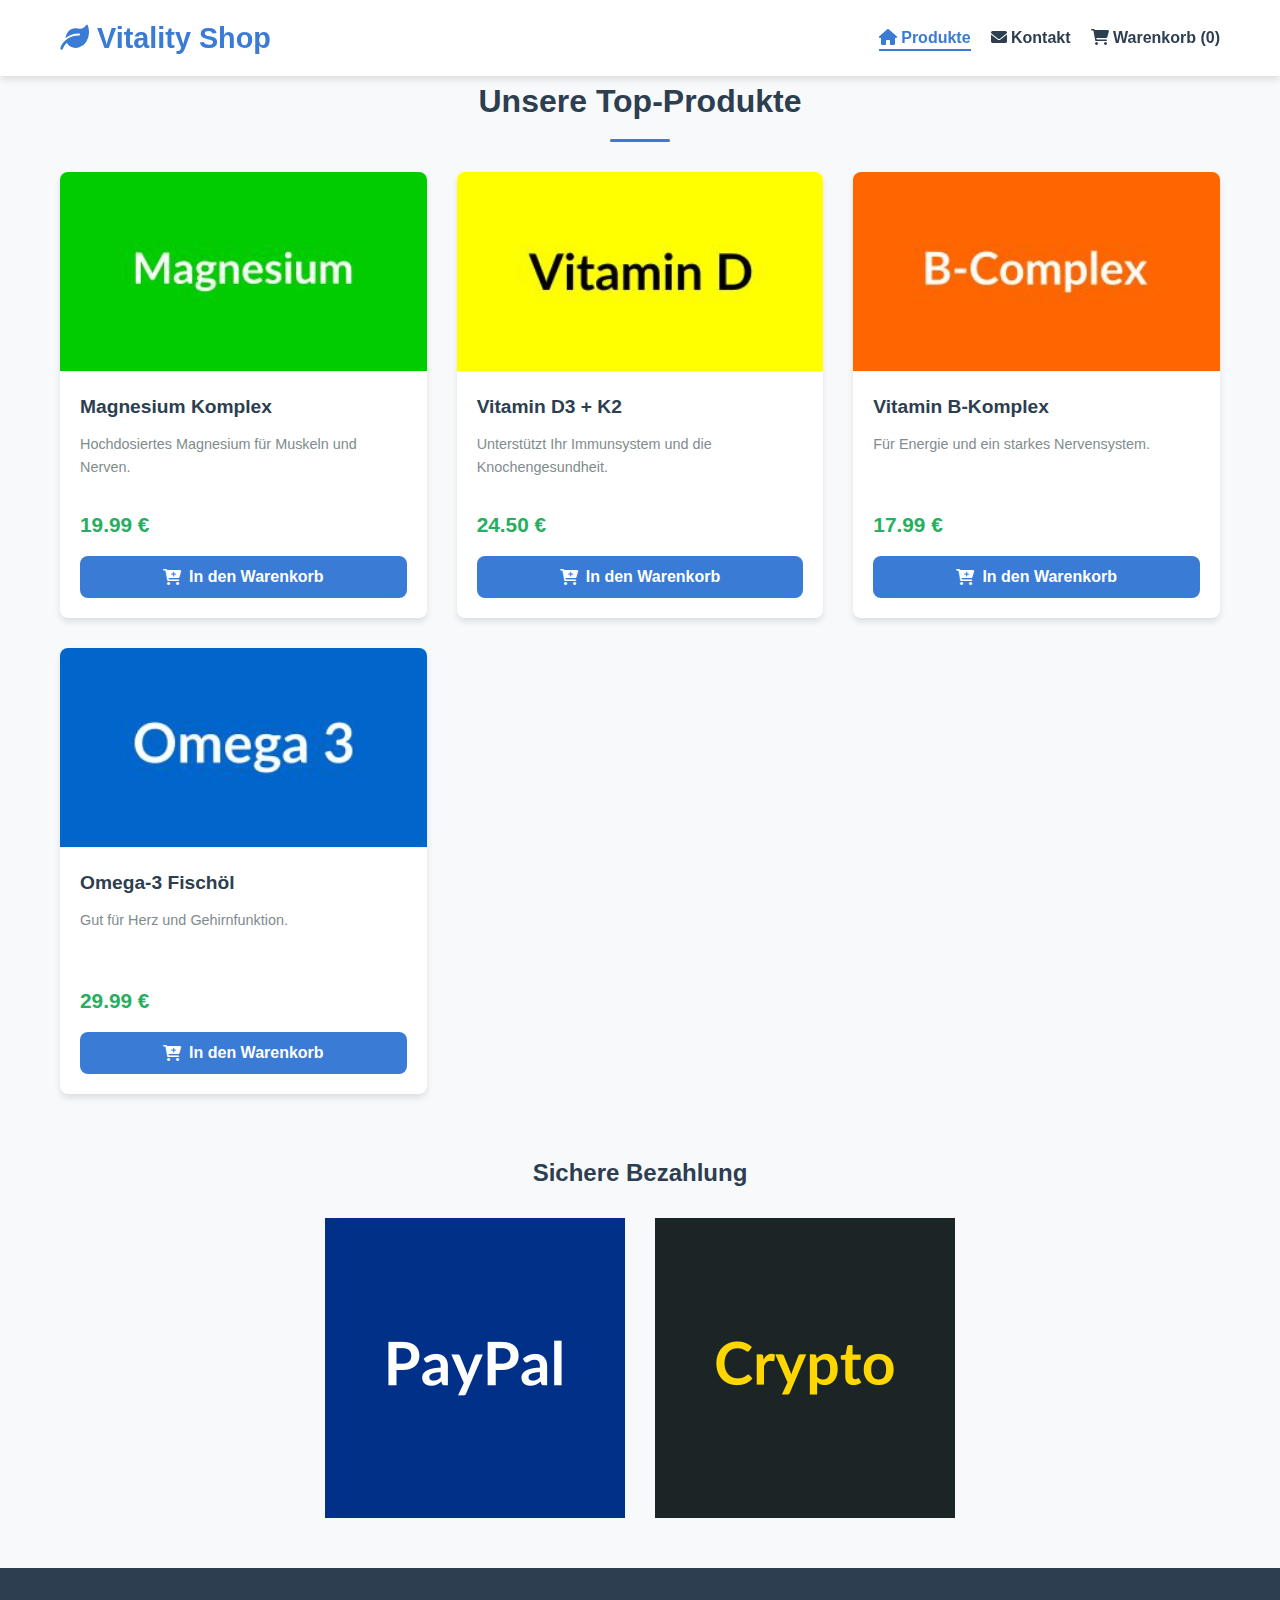
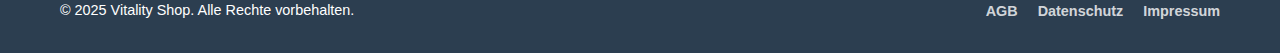
<file: index.html>
<!DOCTYPE html>
<html lang="de">
<head>
    <meta charset="UTF-8">
    <meta name="viewport" content="width=device-width, initial-scale=1.0">
    <title>Vitality Shop - Ihre Quelle für Wohlbefinden</title>
    <link rel="stylesheet" href="https://cdnjs.cloudflare.com/ajax/libs/font-awesome/6.0.0/css/all.min.css">
    <link rel="stylesheet" href="style.css">
</head>
<body>
    <header>
        <div class="container">
            <h1><i class="fas fa-leaf"></i> Vitality Shop</h1>
            <nav>
                <ul>
                    <li><a href="index.html" class="active"><i class="fas fa-home"></i> Produkte</a></li>
                    <li><a href="kontakt.html"><i class="fas fa-envelope"></i> Kontakt</a></li>
                    <li><a href="warenkorb.html"><i class="fas fa-shopping-cart"></i> Warenkorb (<span id="cart-item-count">0</span>)</a></li>
                </ul>
            </nav>
        </div>
    </header>

    <main class="container">
        <section class="product-list">
            <h2>Unsere Top-Produkte</h2>
            <div class="product-grid">
                <div class="product-card" data-product-id="magnesium-komplex">
                    <img src="pictures/placeholder-magnesium.jpg" alt="Magnesium Placeholder">
                    <div class="product-card-content">
                        <h3>Magnesium Komplex</h3>
                        <p>Hochdosiertes Magnesium für Muskeln und Nerven.</p>
                        <span class="price">19.99 €</span>
                        <button class="buy-button" data-product="Magnesium Komplex" data-price="19.99">
                            <i class="fas fa-cart-plus"></i> In den Warenkorb
                        </button>
                    </div>
                </div>
                <div class="product-card" data-product-id="vitamin-d-k2">
                    <img src="pictures/placeholder-vitamin-d.jpg" alt="Vitamin D Placeholder">
                    <div class="product-card-content">
                        <h3>Vitamin D3 + K2</h3>
                        <p>Unterstützt Ihr Immunsystem und die Knochengesundheit.</p>
                        <span class="price">24.50 €</span>
                        <button class="buy-button" data-product="Vitamin D3 + K2" data-price="24.50">
                            <i class="fas fa-cart-plus"></i> In den Warenkorb
                        </button>
                    </div>
                </div>
                <div class="product-card" data-product-id="b-komplex">
                    <img src="pictures/placeholder-b-complex.jpg" alt="B-Komplex Placeholder">
                    <div class="product-card-content">
                        <h3>Vitamin B-Komplex</h3>
                        <p>Für Energie und ein starkes Nervensystem.</p>
                        <span class="price">17.99 €</span>
                        <button class="buy-button" data-product="Vitamin B-Komplex" data-price="17.99">
                            <i class="fas fa-cart-plus"></i> In den Warenkorb
                        </button>
                    </div>
                </div>
                <div class="product-card" data-product-id="omega-3">
                    <img src="pictures/placeholder-omega3.jpg" alt="Omega-3 Placeholder">
                    <div class="product-card-content">
                        <h3>Omega-3 Fischöl</h3>
                        <p>Gut für Herz und Gehirnfunktion.</p>
                        <span class="price">29.99 €</span>
                        <button class="buy-button" data-product="Omega-3 Fischöl" data-price="29.99">
                            <i class="fas fa-cart-plus"></i> In den Warenkorb
                        </button>
                    </div>
                </div>
            </div>
        </section>

        <section class="payment-options">
            <h2>Sichere Bezahlung</h2>
            <div class="payment-methods">
                <div class="paypal-placeholder">
                    <img src="pictures/placeholder-paypal.png" alt="PayPal Placeholder">
                </div>
                <div class="crypto-placeholder">
                    <img src="pictures/placeholder-crypto.png" alt="Krypto Placeholder">
                </div>
            </div>
        </section>
    </main>

    <footer>
        <div class="container">
            <p>&copy; 2025 Vitality Shop. Alle Rechte vorbehalten.</p>
            <nav>
                <ul>
                    <li><a href="#">AGB</a></li>
                    <li><a href="#">Datenschutz</a></li>
                    <li><a href="#">Impressum</a></li>
                </ul>
            </nav>
        </div>
    </footer>

    <script src="script.js"></script>
</body>
</html>
</file>
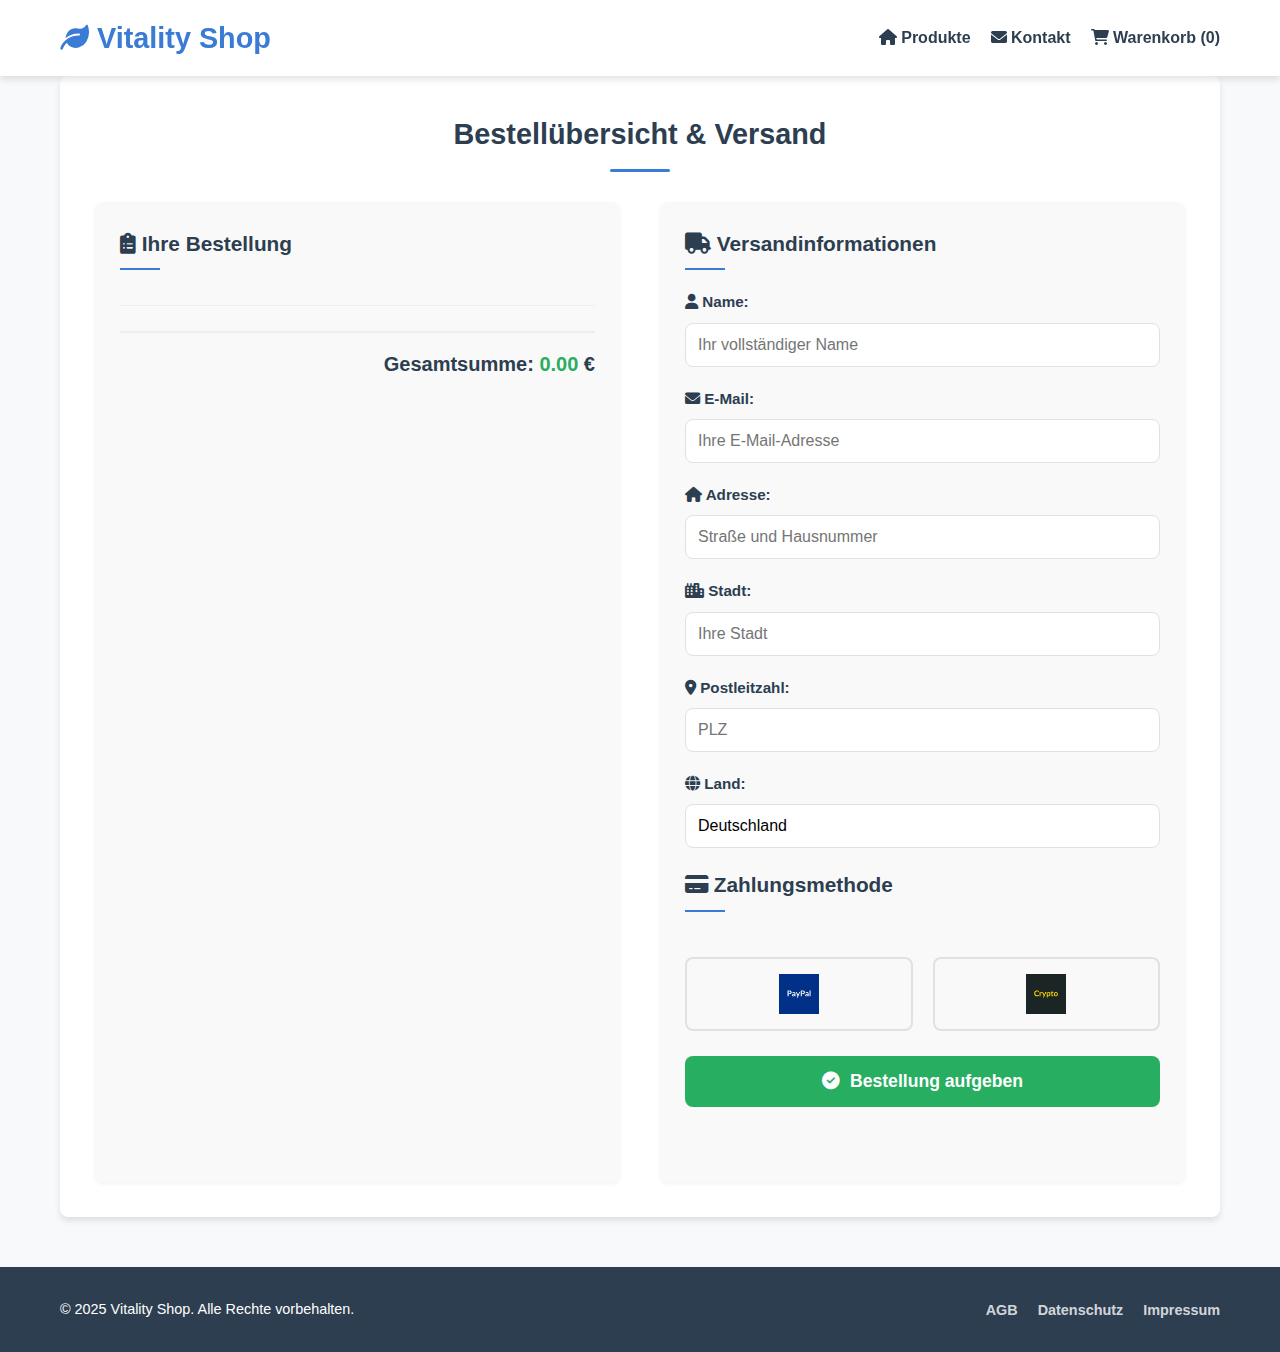
<file: checkout.html>
<!DOCTYPE html>
<html lang="de">
<head>
    <meta charset="UTF-8">
    <meta name="viewport" content="width=device-width, initial-scale=1.0">
    <title>Checkout - Vitality Shop</title>
    <link rel="stylesheet" href="https://cdnjs.cloudflare.com/ajax/libs/font-awesome/6.0.0/css/all.min.css">
    <link rel="stylesheet" href="style.css">
    <link rel="stylesheet" href="checkout.css">
</head>
<body>
    <header>
        <div class="container">
            <h1><i class="fas fa-leaf"></i> Vitality Shop</h1>
            <nav>
                <ul>
                    <li><a href="index.html"><i class="fas fa-home"></i> Produkte</a></li>
                    <li><a href="kontakt.html"><i class="fas fa-envelope"></i> Kontakt</a></li>
                    <li><a href="warenkorb.html"><i class="fas fa-shopping-cart"></i> Warenkorb (<span id="cart-item-count-header">0</span>)</a></li>
                </ul>
            </nav>
        </div>
    </header>

    <main class="container">
        <section class="checkout">
            <h2>Bestellübersicht & Versand</h2>
            <div class="checkout-grid">
                <div class="order-summary">
                    <h3><i class="fas fa-clipboard-list"></i> Ihre Bestellung</h3>
                    <div id="checkout-items">
                        <!-- Checkout items will be loaded here with JavaScript -->
                    </div>
                    <div class="summary-total">
                        <strong>Gesamtsumme: <span id="checkout-total">0.00</span> €</strong>
                    </div>
                </div>
                <div class="shipping-details">
                    <h3><i class="fas fa-truck"></i> Versandinformationen</h3>
                    <form id="shipping-form">
                        <div class="form-group">
                            <label for="name"><i class="fas fa-user"></i> Name:</label>
                            <input type="text" id="name" name="name" required placeholder="Ihr vollständiger Name">
                        </div>
                        <div class="form-group">
                            <label for="email"><i class="fas fa-envelope"></i> E-Mail:</label>
                            <input type="email" id="email" name="email" required placeholder="Ihre E-Mail-Adresse">
                        </div>
                        <div class="form-group">
                            <label for="address"><i class="fas fa-home"></i> Adresse:</label>
                            <input type="text" id="address" name="address" required placeholder="Straße und Hausnummer">
                        </div>
                        <div class="form-group">
                            <label for="city"><i class="fas fa-city"></i> Stadt:</label>
                            <input type="text" id="city" name="city" required placeholder="Ihre Stadt">
                        </div>
                        <div class="form-group">
                            <label for="zip"><i class="fas fa-map-marker-alt"></i> Postleitzahl:</label>
                            <input type="text" id="zip" name="zip" required placeholder="PLZ">
                        </div>
                        <div class="form-group">
                            <label for="country"><i class="fas fa-globe"></i> Land:</label>
                            <input type="text" id="country" name="country" value="Deutschland">
                        </div>
                        <h3><i class="fas fa-credit-card"></i> Zahlungsmethode</h3>
                        <div class="payment-options">
                            <button type="button" class="payment-button" id="paypal-option">
                                <img src="pictures/placeholder-paypal.png" alt="PayPal Placeholder">
                            </button>
                            <button type="button" class="payment-button" id="crypto-option">
                                <img src="pictures/placeholder-crypto.png" alt="Krypto Placeholder">
                            </button>
                        </div>
                        <button type="submit" class="place-order-button">
                            <i class="fas fa-check-circle"></i> Bestellung aufgeben
                        </button>
                        <div id="order-message" class="order-message"></div>
                    </form>
                </div>
            </div>
        </section>
    </main>

    <footer>
        <div class="container">
            <p>&copy; 2025 Vitality Shop. Alle Rechte vorbehalten.</p>
            <nav>
                <ul>
                    <li><a href="#">AGB</a></li>
                    <li><a href="#">Datenschutz</a></li>
                    <li><a href="#">Impressum</a></li>
                </ul>
            </nav>
        </div>
    </footer>

    <script src="script.js"></script>
</body>
</html>
</file>
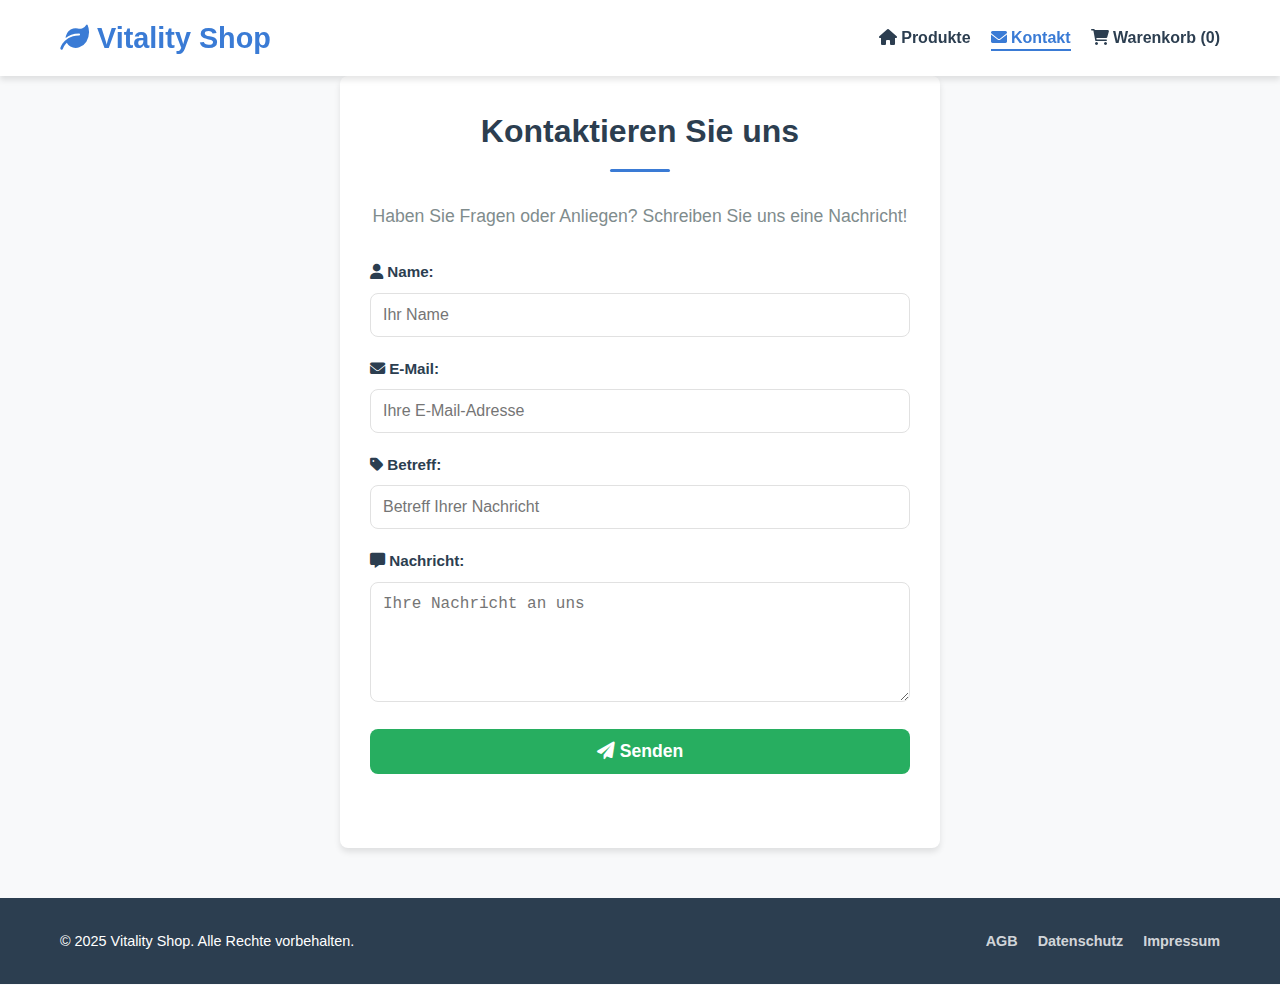
<file: kontakt.html>
<!DOCTYPE html>
<html lang="de">
<head>
    <meta charset="UTF-8">
    <meta name="viewport" content="width=device-width, initial-scale=1.0">
    <title>Kontakt - Vitality Shop</title>
    <link rel="stylesheet" href="https://cdnjs.cloudflare.com/ajax/libs/font-awesome/6.0.0/css/all.min.css">
    <link rel="stylesheet" href="style.css">
</head>
<body>
    <header>
        <div class="container">
            <h1><i class="fas fa-leaf"></i> Vitality Shop</h1>
            <nav>
                <ul>
                    <li><a href="index.html"><i class="fas fa-home"></i> Produkte</a></li>
                    <li><a href="kontakt.html" class="active"><i class="fas fa-envelope"></i> Kontakt</a></li>
                    <li><a href="warenkorb.html"><i class="fas fa-shopping-cart"></i> Warenkorb (<span id="cart-item-count-header">0</span>)</a></li>
                </ul>
            </nav>
        </div>
    </header>

    <main class="container">
        <section class="contact-form">
            <h2>Kontaktieren Sie uns</h2>
            <p>Haben Sie Fragen oder Anliegen? Schreiben Sie uns eine Nachricht!</p>
            <form id="contactForm">
                <div class="form-group">
                    <label for="name"><i class="fas fa-user"></i> Name:</label>
                    <input type="text" id="name" name="name" required placeholder="Ihr Name">
                </div>
                <div class="form-group">
                    <label for="email"><i class="fas fa-envelope"></i> E-Mail:</label>
                    <input type="email" id="email" name="email" required placeholder="Ihre E-Mail-Adresse">
                </div>
                <div class="form-group">
                    <label for="subject"><i class="fas fa-tag"></i> Betreff:</label>
                    <input type="text" id="subject" name="subject" placeholder="Betreff Ihrer Nachricht">
                </div>
                <div class="form-group">
                    <label for="message"><i class="fas fa-comment-alt"></i> Nachricht:</label>
                    <textarea id="message" name="message" rows="5" required placeholder="Ihre Nachricht an uns"></textarea>
                </div>
                <button type="submit" class="submit-button"><i class="fas fa-paper-plane"></i> Senden</button>
                <div id="formMessage" class="form-message"></div>
            </form>
        </section>
    </main>

    <footer>
        <div class="container">
            <p>&copy; 2025 Vitality Shop. Alle Rechte vorbehalten.</p>
            <nav>
                <ul>
                    <li><a href="#">AGB</a></li>
                    <li><a href="#">Datenschutz</a></li>
                    <li><a href="#">Impressum</a></li>
                </ul>
            </nav>
        </div>
    </footer>

    <script src="script.js"></script>
</body>
</html>
</file>
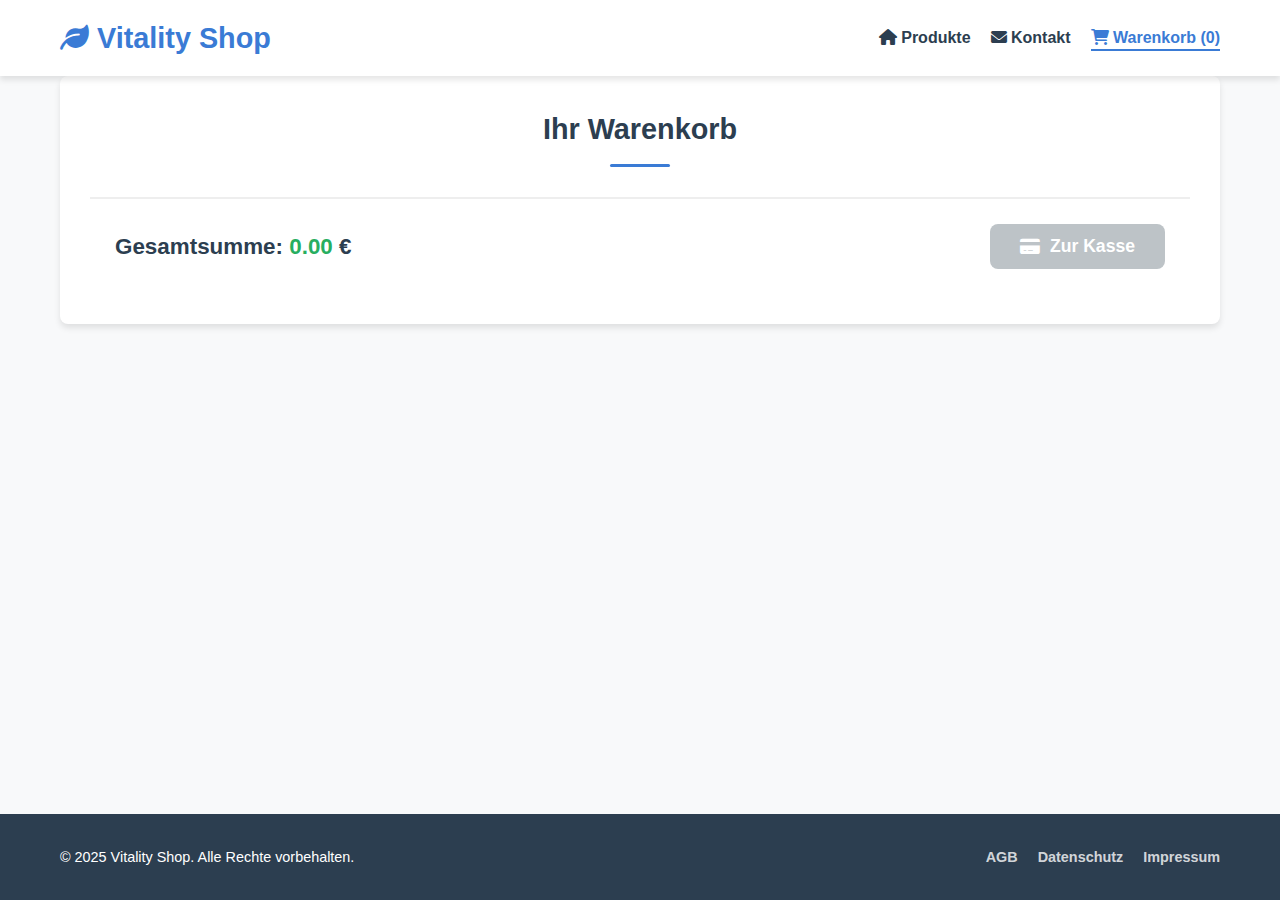
<file: warenkorb.html>
<!DOCTYPE html>
<html lang="de">
<head>
    <meta charset="UTF-8">
    <meta name="viewport" content="width=device-width, initial-scale=1.0">
    <title>Warenkorb - Vitality Shop</title>
    <link rel="stylesheet" href="https://cdnjs.cloudflare.com/ajax/libs/font-awesome/6.0.0/css/all.min.css">
    <link rel="stylesheet" href="style.css">
    <link rel="stylesheet" href="warenkorb.css">
</head>
<body>
    <header>
        <div class="container">
            <h1><i class="fas fa-leaf"></i> Vitality Shop</h1>
            <nav>
                <ul>
                    <li><a href="index.html"><i class="fas fa-home"></i> Produkte</a></li>
                    <li><a href="kontakt.html"><i class="fas fa-envelope"></i> Kontakt</a></li>
                    <li><a href="warenkorb.html" class="active"><i class="fas fa-shopping-cart"></i> Warenkorb (<span id="cart-item-count-header">0</span>)</a></li>
                </ul>
            </nav>
        </div>
    </header>

    <main class="container">
        <section class="cart">
            <h2>Ihr Warenkorb</h2>
            <div id="cart-items">
                <p id="empty-cart-message"><i class="fas fa-shopping-basket fa-2x"></i><br>Ihr Warenkorb ist leer.</p>
            </div>
            <div class="cart-summary">
                <p>Gesamtsumme: <span id="cart-total">0.00</span> €</p>
                <button class="checkout-button" disabled>
                    <i class="fas fa-credit-card"></i> Zur Kasse
                </button>
            </div>
        </section>
    </main>

    <footer>
        <div class="container">
            <p>&copy; 2025 Vitality Shop. Alle Rechte vorbehalten.</p>
            <nav>
                <ul>
                    <li><a href="#">AGB</a></li>
                    <li><a href="#">Datenschutz</a></li>
                    <li><a href="#">Impressum</a></li>
                </ul>
            </nav>
        </div>
    </footer>

    <script src="script.js"></script>
</body>
</html>
</file>
<file: style.css>
:root {
    --primary-color: #3a7bd5;
    --primary-dark: #2c65b1;
    --secondary-color: #27ae60;
    --secondary-dark: #219653;
    --accent-color: #f39c12;
    --text-color: #2c3e50;
    --text-light: #7f8c8d;
    --bg-color: #f8f9fa;
    --bg-light: #ffffff;
    --shadow: 0 4px 6px rgba(0, 0, 0, 0.1);
    --shadow-hover: 0 6px 12px rgba(0, 0, 0, 0.15);
    --border-radius: 8px;
    --transition-speed: 0.3s;
}

* {
    box-sizing: border-box;
    margin: 0;
    padding: 0;
}

body {
    font-family: 'Segoe UI', Roboto, 'Helvetica Neue', Arial, sans-serif;
    background-color: var(--bg-color);
    color: var(--text-color);
    line-height: 1.6;
    min-height: 100vh;
    display: flex;
    flex-direction: column;
}

.container {
    width: 100%;
    max-width: 1200px;
    margin: 0 auto;
    padding: 0 20px;
}

header {
    background-color: var(--bg-light);
    box-shadow: var(--shadow);
    position: sticky;
    top: 0;
    z-index: 100;
}

header .container {
    display: flex;
    justify-content: space-between;
    align-items: center;
    padding: 15px 20px;
}

header h1 {
    font-size: 1.8rem;
    color: var(--primary-color);
    margin: 0;
    font-weight: 700;
}

nav ul {
    list-style: none;
    display: flex;
    gap: 20px;
}

nav ul li a {
    text-decoration: none;
    color: var(--text-color);
    font-weight: 600;
    font-size: 1rem;
    transition: color var(--transition-speed) ease;
    position: relative;
    padding-bottom: 5px;
}

nav ul li a:hover,
nav ul li a.active {
    color: var(--primary-color);
}

nav ul li a::after {
    content: '';
    position: absolute;
    width: 0;
    height: 2px;
    bottom: 0;
    left: 0;
    background-color: var(--primary-color);
    transition: width var(--transition-speed) ease;
}

nav ul li a:hover::after,
nav ul li a.active::after {
    width: 100%;
}

main {
    flex: 1;
    padding: 40px 0;
}

.product-list h2,
.contact-form h2 {
    font-size: 2rem;
    margin-bottom: 30px;
    text-align: center;
    position: relative;
    padding-bottom: 15px;
}

.product-list h2::after,
.contact-form h2::after {
    content: '';
    position: absolute;
    bottom: 0;
    left: 50%;
    transform: translateX(-50%);
    width: 60px;
    height: 3px;
    background-color: var(--primary-color);
    border-radius: 3px;
}

.product-grid {
    display: grid;
    grid-template-columns: repeat(auto-fill, minmax(280px, 1fr));
    gap: 30px;
}

.product-card {
    background-color: var(--bg-light);
    border-radius: var(--border-radius);
    box-shadow: var(--shadow);
    overflow: hidden;
    transition: transform var(--transition-speed) ease, box-shadow var(--transition-speed) ease;
}

.product-card:hover {
    transform: translateY(-5px);
    box-shadow: var(--shadow-hover);
}

.product-card img {
    width: 100%;
    height: 200px;
    object-fit: cover;
    border-bottom: 1px solid #f0f0f0;
}

.product-card-content {
    padding: 20px;
}

.product-card h3 {
    font-size: 1.2rem;
    margin-bottom: 10px;
    color: var(--text-color);
}

.product-card p {
    color: var(--text-light);
    margin-bottom: 15px;
    font-size: 0.9rem;
    min-height: 60px;
}

.price {
    display: block;
    font-size: 1.3rem;
    font-weight: 700;
    color: var(--secondary-color);
    margin-bottom: 15px;
}

.buy-button {
    width: 100%;
    background-color: var(--primary-color);
    color: white;
    border: none;
    padding: 12px 0;
    border-radius: var(--border-radius);
    cursor: pointer;
    font-size: 1rem;
    font-weight: 600;
    transition: background-color var(--transition-speed) ease;
    display: flex;
    justify-content: center;
    align-items: center;
    gap: 8px;
}

.buy-button:hover {
    background-color: var(--primary-dark);
}

.payment-options {
    margin-top: 60px;
    text-align: center;
}

.payment-options h2 {
    margin-bottom: 25px;
    font-size: 1.5rem;
    color: var(--text-color);
}

.payment-methods {
    display: flex;
    justify-content: center;
    gap: 30px;
    flex-wrap: wrap;
}

.contact-form {
    background-color: var(--bg-light);
    padding: 30px;
    border-radius: var(--border-radius);
    box-shadow: var(--shadow);
    max-width: 600px;
    margin: 0 auto;
}

.contact-form p {
    color: var(--text-light);
    text-align: center;
    margin-bottom: 30px;
    font-size: 1.1rem;
}

.form-group {
    margin-bottom: 20px;
}

.form-group label {
    display: block;
    margin-bottom: 8px;
    color: var(--text-color);
    font-weight: 600;
    font-size: 0.95rem;
}

.form-group input[type="text"],
.form-group input[type="email"],
.form-group textarea {
    width: 100%;
    padding: 12px;
    border: 1px solid #e1e1e1;
    border-radius: var(--border-radius);
    font-size: 1rem;
    transition: border-color var(--transition-speed) ease, box-shadow var(--transition-speed) ease;
}

.form-group input[type="text"]:focus,
.form-group input[type="email"]:focus,
.form-group textarea:focus {
    outline: none;
    border-color: var(--primary-color);
    box-shadow: 0 0 0 3px rgba(58, 123, 213, 0.2);
}

.form-group textarea {
    resize: vertical;
    min-height: 120px;
}

.submit-button {
    background-color: var(--secondary-color);
    color: white;
    border: none;
    padding: 12px 25px;
    border-radius: var(--border-radius);
    cursor: pointer;
    font-size: 1.1rem;
    font-weight: 600;
    transition: background-color var(--transition-speed) ease;
    width: 100%;
}

.submit-button:hover {
    background-color: var(--secondary-dark);
}

.form-message {
    margin-top: 20px;
    padding: 12px;
    border-radius: var(--border-radius);
    text-align: center;
    font-weight: 500;
}

.form-message.success {
    background-color: #d4edda;
    color: #155724;
    border: 1px solid #c3e6cb;
}

.form-message.error {
    background-color: #f8d7da;
    color: #721c24;
    border: 1px solid #f5c6cb;
}

footer {
    background-color: var(--text-color);
    color: white;
    padding: 30px 0;
    margin-top: 50px;
}

footer .container {
    display: flex;
    justify-content: space-between;
    align-items: center;
}

footer p {
    font-size: 0.9rem;
}

footer nav ul {
    display: flex;
    gap: 20px;
}

footer nav ul li a {
    color: rgba(255, 255, 255, 0.8);
    text-decoration: none;
    font-size: 0.9rem;
    transition: color var(--transition-speed) ease;
}

footer nav ul li a:hover {
    color: white;
}

/* Placeholders für Images */
img[src*="placeholder"] {
    background-color: #eee;
    display: flex;
    justify-content: center;
    align-items: center;
    font-size: 0;
}

/* Mobile responsiveness */
@media (max-width: 768px) {
    header .container {
        flex-direction: column;
        gap: 15px;
    }
    
    nav ul {
        gap: 15px;
        justify-content: center;
        flex-wrap: wrap;
    }
    
    .product-grid {
        grid-template-columns: repeat(auto-fill, minmax(240px, 1fr));
    }
    
    .contact-form {
        padding: 20px;
    }
    
    footer .container {
        flex-direction: column;
        gap: 20px;
        text-align: center;
    }
    
    footer nav ul {
        justify-content: center;
    }
}

@media (max-width: 480px) {
    header h1 {
        font-size: 1.5rem;
    }
    
    nav ul li a {
        font-size: 0.9rem;
    }
    
    .product-list h2,
    .contact-form h2 {
        font-size: 1.5rem;
    }
    
    .product-grid {
        grid-template-columns: 1fr;
    }
    
    .submit-button {
        padding: 10px 20px;
        font-size: 1rem;
    }
}
</file>
<file: checkout.css>
/* Spezifische Styles für die Checkout-Seite */
.checkout {
    background-color: var(--bg-light);
    padding: 35px;
    border-radius: var(--border-radius);
    box-shadow: var(--shadow);
}

.checkout h2 {
    font-size: 1.8rem;
    margin-bottom: 30px;
    text-align: center;
    position: relative;
    padding-bottom: 15px;
}

.checkout h2::after {
    content: '';
    position: absolute;
    bottom: 0;
    left: 50%;
    transform: translateX(-50%);
    width: 60px;
    height: 3px;
    background-color: var(--primary-color);
    border-radius: 3px;
}

.checkout-grid {
    display: grid;
    grid-template-columns: 1fr 1fr;
    gap: 40px;
}

.order-summary,
.shipping-details {
    background-color: #f9f9f9;
    padding: 25px;
    border-radius: var(--border-radius);
    box-shadow: 0 2px 4px rgba(0,0,0,0.05);
}

.order-summary h3,
.shipping-details h3 {
    color: var(--text-color);
    margin-top: 0;
    margin-bottom: 20px;
    font-size: 1.3rem;
    position: relative;
    padding-bottom: 10px;
}

.order-summary h3::after,
.shipping-details h3::after {
    content: '';
    position: absolute;
    bottom: 0;
    left: 0;
    width: 40px;
    height: 2px;
    background-color: var(--primary-color);
}

#checkout-items {
    margin-bottom: 25px;
    padding-bottom: 15px;
    border-bottom: 1px solid #eee;
    max-height: 350px;
    overflow-y: auto;
}

.checkout-item {
    display: flex;
    align-items: center;
    margin-bottom: 15px;
    padding-bottom: 15px;
    border-bottom: 1px solid #f0f0f0;
}

.checkout-item:last-child {
    margin-bottom: 0;
    padding-bottom: 0;
    border-bottom: none;
}

.checkout-item img {
    width: 70px;
    height: 70px;
    object-fit: cover;
    border-radius: var(--border-radius);
    margin-right: 15px;
    box-shadow: 0 2px 4px rgba(0,0,0,0.1);
}

.checkout-item-details {
    flex-grow: 1;
}

.checkout-item-details p {
    margin: 0;
    font-size: 1rem;
    color: var(--text-color);
}

.checkout-item-details p strong {
    font-weight: 600;
}

.checkout-item-price {
    font-weight: 700;
    color: var(--secondary-color);
    margin-left: auto;
    font-size: 1rem;
    min-width: 80px;
    text-align: right;
}

.summary-total {
    text-align: right;
    margin-top: 25px;
    padding-top: 15px;
    border-top: 2px solid #eee;
}

.summary-total strong {
    font-size: 1.25rem;
    color: var(--text-color);
}

.summary-total span {
    color: var(--secondary-color);
    font-weight: 700;
}

.shipping-details form {
    display: flex;
    flex-direction: column;
}

.form-group {
    margin-bottom: 20px;
}

.form-group label {
    display: block;
    margin-bottom: 8px;
    color: var(--text-color);
    font-weight: 600;
    font-size: 0.95rem;
}

.form-group input[type="text"],
.form-group input[type="email"] {
    width: 100%;
    padding: 12px;
    border: 1px solid #e1e1e1;
    border-radius: var(--border-radius);
    font-size: 1rem;
    transition: border-color var(--transition-speed) ease, box-shadow var(--transition-speed) ease;
}

.form-group input[type="text"]:focus,
.form-group input[type="email"]:focus {
    outline: none;
    border-color: var(--primary-color);
    box-shadow: 0 0 0 3px rgba(58, 123, 213, 0.2);
}

.payment-options {
    display: flex;
    gap: 20px;
    margin: 25px 0;
    flex-wrap: wrap;
}

.payment-button {
    flex: 1;
    min-width: 120px;
    background: none;
    border: 2px solid #e1e1e1;
    border-radius: var(--border-radius);
    padding: 15px;
    cursor: pointer;
    transition: border-color var(--transition-speed) ease, transform var(--transition-speed) ease;
    display: flex;
    justify-content: center;
    align-items: center;
}

.payment-button:hover {
    border-color: var(--primary-color);
    transform: translateY(-2px);
}

.payment-button.selected {
    border-color: var(--primary-color);
    background-color: rgba(58, 123, 213, 0.05);
}

.payment-button img {
    max-width: 120px;
    max-height: 40px;
}

.place-order-button {
    background-color: var(--secondary-color);
    color: white;
    border: none;
    padding: 15px;
    border-radius: var(--border-radius);
    cursor: pointer;
    font-size: 1.1rem;
    font-weight: 600;
    transition: background-color var(--transition-speed) ease, transform var(--transition-speed) ease;
    width: 100%;
    display: flex;
    justify-content: center;
    align-items: center;
    gap: 10px;
}

.place-order-button:hover {
    background-color: var(--secondary-dark);
    transform: translateY(-2px);
}

.order-message {
    margin-top: 20px;
    padding: 15px;
    border-radius: var(--border-radius);
    text-align: center;
    font-weight: 500;
}

.order-message.success {
    background-color: #d4edda;
    color: #155724;
    border: 1px solid #c3e6cb;
}

.order-message.error {
    background-color: #f8d7da;
    color: #721c24;
    border: 1px solid #f5c6cb;
}

/* Mobile responsiveness */
@media (max-width: 992px) {
    .checkout-grid {
        grid-template-columns: 1fr;
        gap: 30px;
    }
    
    .order-summary {
        order: 2;
    }
    
    .shipping-details {
        order: 1;
    }
}

@media (max-width: 768px) {
    .checkout {
        padding: 25px 20px;
    }
    
    .payment-options {
        flex-direction: column;
    }
    
    .payment-button {
        width: 100%;
    }
}

@media (max-width: 480px) {
    .checkout h2 {
        font-size: 1.5rem;
    }
    
    .order-summary h3,
    .shipping-details h3 {
        font-size: 1.2rem;
    }
    
    .place-order-button {
        padding: 12px;
        font-size: 1rem;
    }
    
    .checkout-item {
        flex-wrap: wrap;
    }
    
    .checkout-item img {
        margin-bottom: 10px;
    }
    
    .checkout-item-details {
        width: 100%;
    }
}
</file>
<file: warenkorb.css>
/* Styles für die Warenkorb-Seite */
.cart {
    background-color: var(--bg-light);
    padding: 30px;
    border-radius: var(--border-radius);
    box-shadow: var(--shadow);
}

.cart h2 {
    font-size: 1.8rem;
    margin-bottom: 30px;
    text-align: center;
    position: relative;
    padding-bottom: 15px;
}

.cart h2::after {
    content: '';
    position: absolute;
    bottom: 0;
    left: 50%;
    transform: translateX(-50%);
    width: 60px;
    height: 3px;
    background-color: var(--primary-color);
    border-radius: 3px;
}

#empty-cart-message {
    text-align: center;
    padding: 40px 0;
    color: var(--text-light);
    font-style: italic;
    font-size: 1.1rem;
}

.cart-item {
    display: flex;
    align-items: center;
    margin-bottom: 25px;
    padding-bottom: 25px;
    border-bottom: 1px solid #eee;
    flex-wrap: wrap;
}

.cart-item img {
    width: 100px;
    height: 100px;
    object-fit: cover;
    border-radius: var(--border-radius);
    margin-right: 20px;
    box-shadow: 0 2px 4px rgba(0,0,0,0.1);
}

.cart-item-details {
    flex-grow: 1;
    min-width: 200px;
}

.cart-item-details h4 {
    margin: 0 0 8px 0;
    color: var(--text-color);
    font-size: 1.2rem;
}

.cart-item-price {
    color: var(--secondary-color);
    font-weight: 700;
    font-size: 1.1rem;
}

.cart-item-quantity {
    display: flex;
    align-items: center;
    margin: 15px 25px;
}

.cart-item-quantity label {
    margin-right: 12px;
    font-weight: 600;
    color: var(--text-color);
}

.cart-item-quantity input {
    width: 60px;
    padding: 8px;
    border: 1px solid #ddd;
    border-radius: var(--border-radius);
    text-align: center;
    font-size: 1rem;
}

.cart-item-quantity input:focus {
    outline: none;
    border-color: var(--primary-color);
    box-shadow: 0 0 0 3px rgba(58, 123, 213, 0.2);
}

.remove-item-button {
    background-color: #e74c3c;
    color: white;
    border: none;
    padding: 8px 15px;
    border-radius: var(--border-radius);
    cursor: pointer;
    transition: background-color var(--transition-speed) ease;
    font-weight: 600;
    display: flex;
    align-items: center;
    gap: 5px;
}

.remove-item-button:hover {
    background-color: #c0392b;
}

.cart-summary {
    margin-top: 30px;
    padding: 25px;
    border-top: 2px solid #eee;
    display: flex;
    flex-wrap: wrap;
    justify-content: space-between;
    align-items: center;
    gap: 20px;
}

.cart-summary p {
    font-size: 1.4rem;
    font-weight: 700;
    color: var(--text-color);
    margin: 0;
}

.cart-summary span {
    color: var(--secondary-color);
}

.checkout-button {
    background-color: var(--primary-color);
    color: white;
    border: none;
    padding: 12px 30px;
    border-radius: var(--border-radius);
    cursor: pointer;
    font-size: 1.1rem;
    font-weight: 600;
    transition: background-color var(--transition-speed) ease, transform var(--transition-speed) ease;
    display: flex;
    align-items: center;
    gap: 10px;
}

.checkout-button:hover {
    background-color: var(--primary-dark);
    transform: translateY(-2px);
}

.checkout-button:disabled {
    background-color: #bdc3c7;
    cursor: not-allowed;
    transform: none;
}

/* Mobile responsiveness */
@media (max-width: 768px) {
    .cart-item {
        flex-direction: column;
        align-items: flex-start;
        padding-bottom: 20px;
    }
    
    .cart-item img {
        margin-bottom: 15px;
        margin-right: 0;
    }
    
    .cart-item-details {
        margin-bottom: 15px;
    }
    
    .cart-item-quantity {
        margin: 15px 0;
    }
    
    .cart-summary {
        flex-direction: column;
        align-items: center;
    }
}

@media (max-width: 480px) {
    .cart {
        padding: 20px 15px;
    }
    
    .cart h2 {
        font-size: 1.5rem;
    }
    
    .cart-summary p {
        font-size: 1.2rem;
    }
    
    .checkout-button {
        width: 100%;
        justify-content: center;
    }
}
</file>
